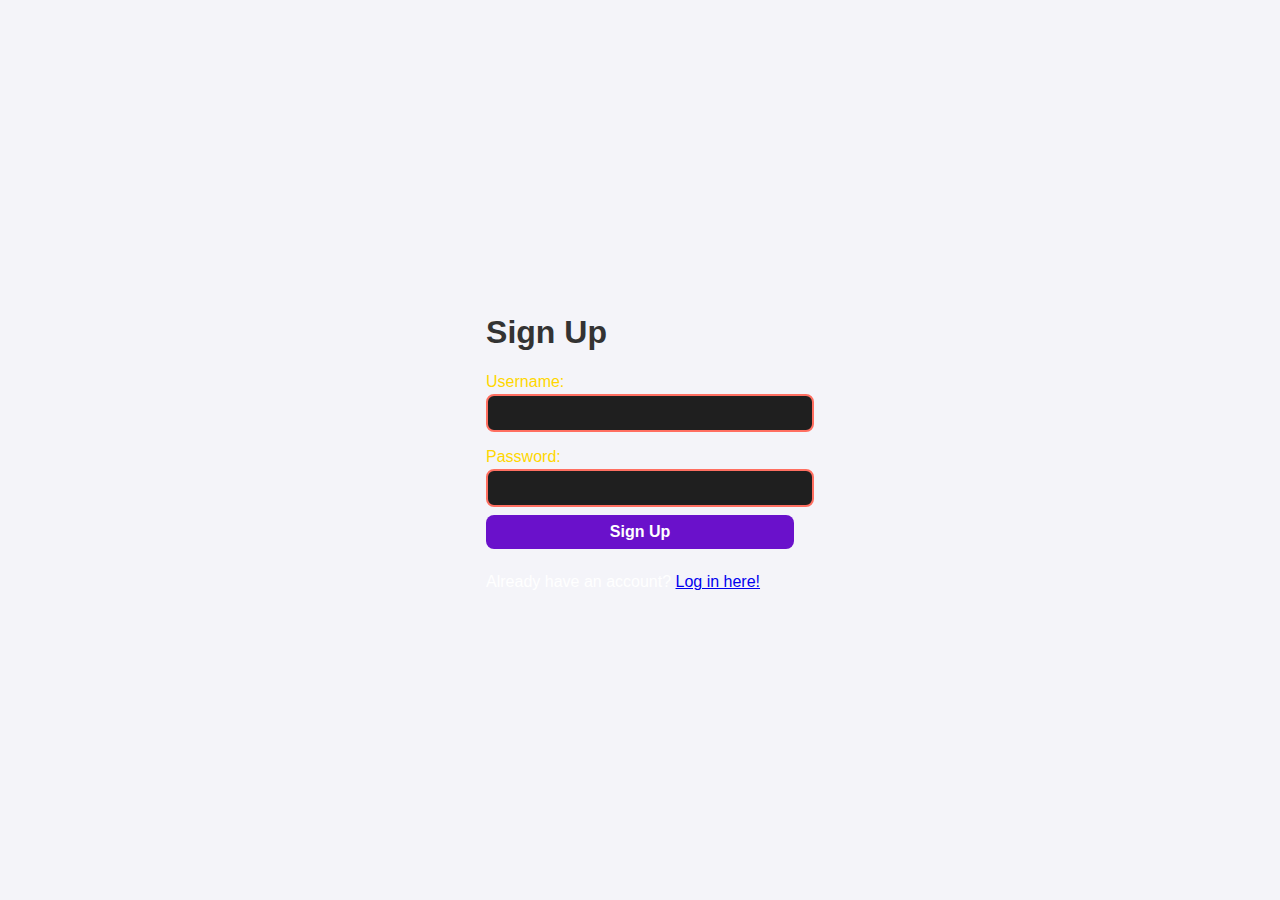
<file: signup.html>
<!DOCTYPE html>
<html lang="en">
<head>
  <meta charset="UTF-8">
  <meta name="viewport" content="width=device-width, initial-scale=1.0">
  <title>Sign Up | Sleep App</title>
  <link rel="stylesheet" href="styles.css">
</head>
<body>
  <main>
    <h1>Sign Up</h1>
    <form id="signup-form">
      <label for="signup-username">Username:</label>
      <input type="text" id="signup-username" required>
      
      <label for="signup-password">Password:</label>
      <input type="password" id="signup-password" required>

      <button type="submit">Sign Up</button>
    </form>
    <p id="signup-message"></p>
    <p>Already have an account? <a href="login.html">Log in here!</a></p> <!-- Back to Login -->
  </main>

  <script src="signup.js"></script>
</body>
</html>
</file>
<file: styles.css>
/* General Reset */
body {
    font-family: 'Arial', sans-serif;
    margin: 0;
    padding: 0;
    background: #121212; /* Default Dark Mode */
    color: #ffffff;
    transition: background 0.3s ease, color 0.3s ease;
  }
  
  header {
    background: linear-gradient(90deg, #6a11cb, #2575fc); /* Gradient header */
    padding: 1rem;
    display: flex;
    justify-content: space-between;
    align-items: center;
    color: white;
  }
  
  header h1 {
    font-size: 1.5rem;
    margin: 0;
  }
  
  header button {
    background: #ffd700; /* Bright yellow button */
    color: #000;
    border: none;
    padding: 0.5rem 1rem;
    border-radius: 5px;
    cursor: pointer;
    font-weight: bold;
    transition: transform 0.2s ease, background 0.3s ease;
  }
  
  header button:hover {
    background: #ffa500;
    transform: scale(1.05); /* Slight zoom effect */
  }
  
  main {
    padding: 1rem;
  }
  
  section {
    background: rgba(255, 255, 255, 0.1); /* Semi-transparent background */
    margin: 1rem 0;
    padding: 1rem;
    border-radius: 12px;
    box-shadow: 0 4px 6px rgba(0, 0, 0, 0.1);
    border: 2px solid rgba(255, 255, 255, 0.2);
    transition: transform 0.2s ease;
  }
  
  section:hover {
    transform: scale(1.02);
  }
  
  h2 {
    color: #ff6f61; /* Coral-colored section titles */
    font-size: 1.4rem;
    margin-bottom: 0.5rem;
  }
  
  form label {
    display: block;
    margin: 0.5rem 0 0.2rem;
    color: #ffd700; /* Bright yellow text for labels */
  }
  
  form input,
  form button {
    width: 100%;
    padding: 0.5rem;
    margin-bottom: 0.5rem;
    border-radius: 8px;
    border: none;
    outline: none;
    font-size: 1rem;
  }
  
  form input {
    background: #1f1f1f; /* Dark input field */
    color: #fff;
    border: 2px solid #ff6f61;
  }
  
  form input:focus {
    border: 2px solid #ffd700; /* Yellow border on focus */
  }
  
  form button {
    background: #6a11cb;
    color: #fff;
    font-weight: bold;
    cursor: pointer;
    transition: transform 0.2s ease, background 0.3s ease;
  }
  
  form button:hover {
    background: #2575fc;
    transform: scale(1.05);
  }
  
  /* Buttons inside sections */
  section button {
    width: auto;
    margin-top: 1rem;
    padding: 0.5rem 1rem;
    background: #ff6f61;
    color: white;
    font-weight: bold;
    border: none;
    border-radius: 5px;
    cursor: pointer;
    transition: background 0.3s ease;
  }
  
  section button:hover {
    background: #ffa07a; /* Lighter coral */
  }
  
  ul {
    list-style-type: none;
    padding: 0;
  }
  
  li {
    margin: 0.5rem 0;
    padding: 0.5rem;
    background: #6a11cb;
    color: white;
    border-radius: 8px;
    font-weight: bold;
    transition: transform 0.2s ease;
  }
  
  li:hover {
    transform: scale(1.03);
    background: #2575fc; /* Change background on hover */
  }
  
  /* Graph Area */
  canvas {
    background: #1f1f1f;
    border-radius: 12px;
    padding: 1rem;
  }
  
  /* Light Theme */
  body.light {
    background: #f0f8ff; /* Alice blue */
    color: #333;
  }
  
  body.light header {
    background: linear-gradient(90deg, #ff6f61, #ffa500);
  }
  
  body.light section {
    background: rgba(255, 255, 255, 0.8);
    border: 2px solid rgba(0, 0, 0, 0.1);
  }
  
  body.light form input {
    background: #fff;
    color: #333;
  }
  
  body.light form input:focus {
    border: 2px solid #ff6f61;
  }
  
  body.light button {
    background: #ff6f61;
    color: white;
  }
  
  body.light li {
    background: #ffa500;
  }
  
  body.light canvas {
    background: #ffffff;
  }
  /* styles.css */
body {
  font-family: Arial, sans-serif;
  background-color: #f4f4f9;
  display: flex;
  flex-direction: column;
  align-items: center;
  justify-content: center;
  height: 100vh;
  margin: 0;
}

header {
  text-align: center;
}

h1 {
  color: #333;
}

canvas {
  max-width: 80%;
  height: auto;
  margin-top: 20px;
}
</file>
